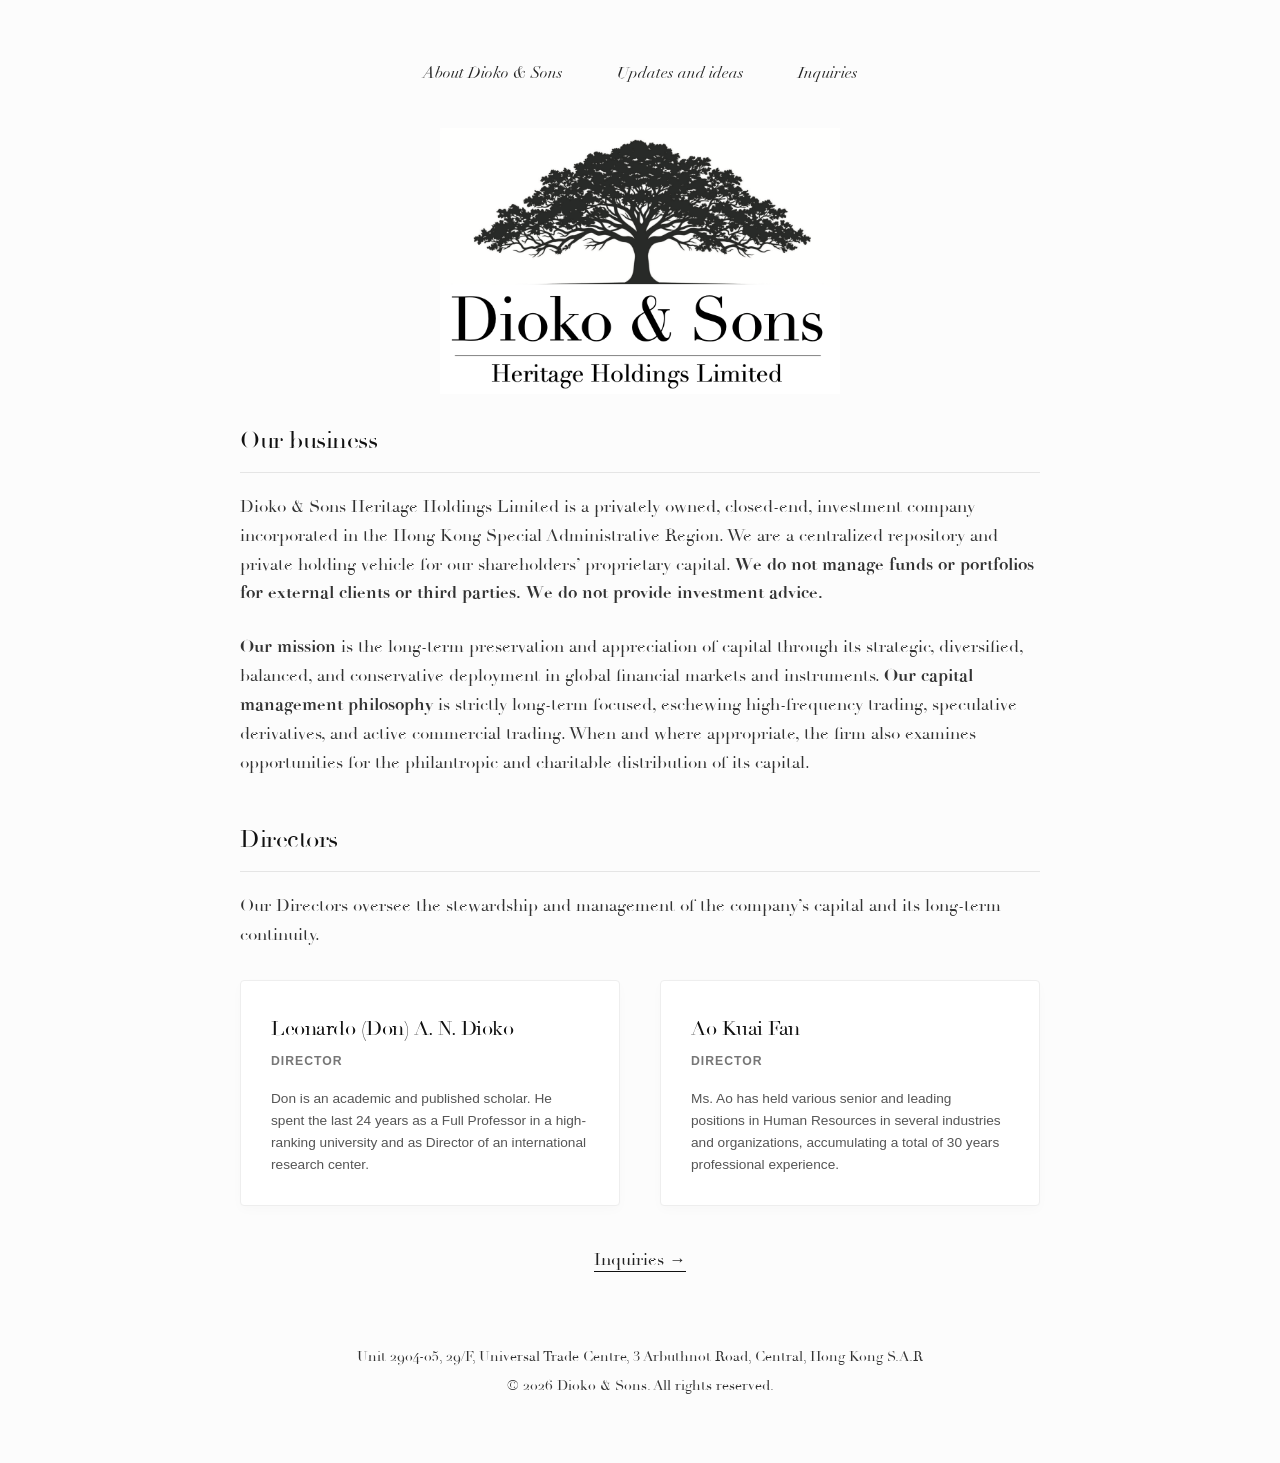
<file: index.html>
<!DOCTYPE html>
<html lang="en">
<head>
    <meta charset="UTF-8">
    <meta name="viewport" content="width=device-width, initial-scale=1.0">
    <title>Dioko &amp; Sons Heritage Holdings Limited</title>
    <link rel="stylesheet" href="style.css">
</head>
<body>

    <div class="container">
        <nav>
            <a href="index.html">About Dioko & Sons</a>
            <a href="news.html">Updates and ideas</a>
            <a href="contact.html">Inquiries</a>
        </nav>

        <header>
            <img class="company-logo" src="logo.png" alt="Company Crest Mark">
            <h1></h1>
            <p style="font-size: 1.35rem; font-style: italic; color: #666;"></p>
        </header>

        <section id="about">
            <h2>Our business</h2>
            <p>Dioko &amp; Sons Heritage Holdings Limited is a privately owned, closed-end, investment company incorporated in the Hong Kong Special Administrative Region. We are a centralized repository and private holding vehicle for our shareholders’ proprietary capital.
                <strong>We do not manage funds or portfolios for external clients or third parties. We do not provide investment advice.</strong>
            </p>
            <p><strong>Our mission</strong> is the long-term preservation and appreciation of capital through its strategic, diversified, balanced, and conservative deployment in global financial markets and instruments.
            <strong>Our capital management philosophy</strong> is strictly long-term focused, eschewing high-frequency trading, speculative derivatives, and active commercial trading. When and where appropriate, the firm also examines opportunities for the philantropic and charitable distribution of its capital.</p>
        </section>

        <section id="leadership">
            <h2>Directors</h2>
            <p>Our Directors oversee the stewardship and management of the company’s capital and its long-term continuity.</p>

            <div class="founder-grid">
                <div class="founder-card">
                    <h3>Leonardo (Don) A. N. Dioko</h3>
                    <div class="title">Director</div>
                    <p class="founder-bio">Don is an academic and published scholar. He spent the last 24 years as a Full Professor in a high-ranking university and as Director of an international research center.</p>
                </div>
                <div class="founder-card">
                    <h3>Ao Kuai Fan</h3>
                    <div class="title">Director</div>
                    <p class="founder-bio">Ms. Ao has held various senior and leading positions in Human Resources in several industries and organizations, accumulating a total of 30 years professional experience.</p>
                </div>
            </div>
        </section>

        <div style="text-align: center; margin-top: 30px;">
            <a class="contact-link" href="contact.html">Inquiries &rarr;</a>
        </div>

        <footer>
            <p>Unit 2904-05, 29/F, Universal Trade Centre, 3 Arbuthnot Road, Central, Hong Kong S.A.R</p>
            <p>&copy; 2026 Dioko &amp; Sons. All rights reserved.</p>
        </footer>
    </div>

</body>
</html>
</file>
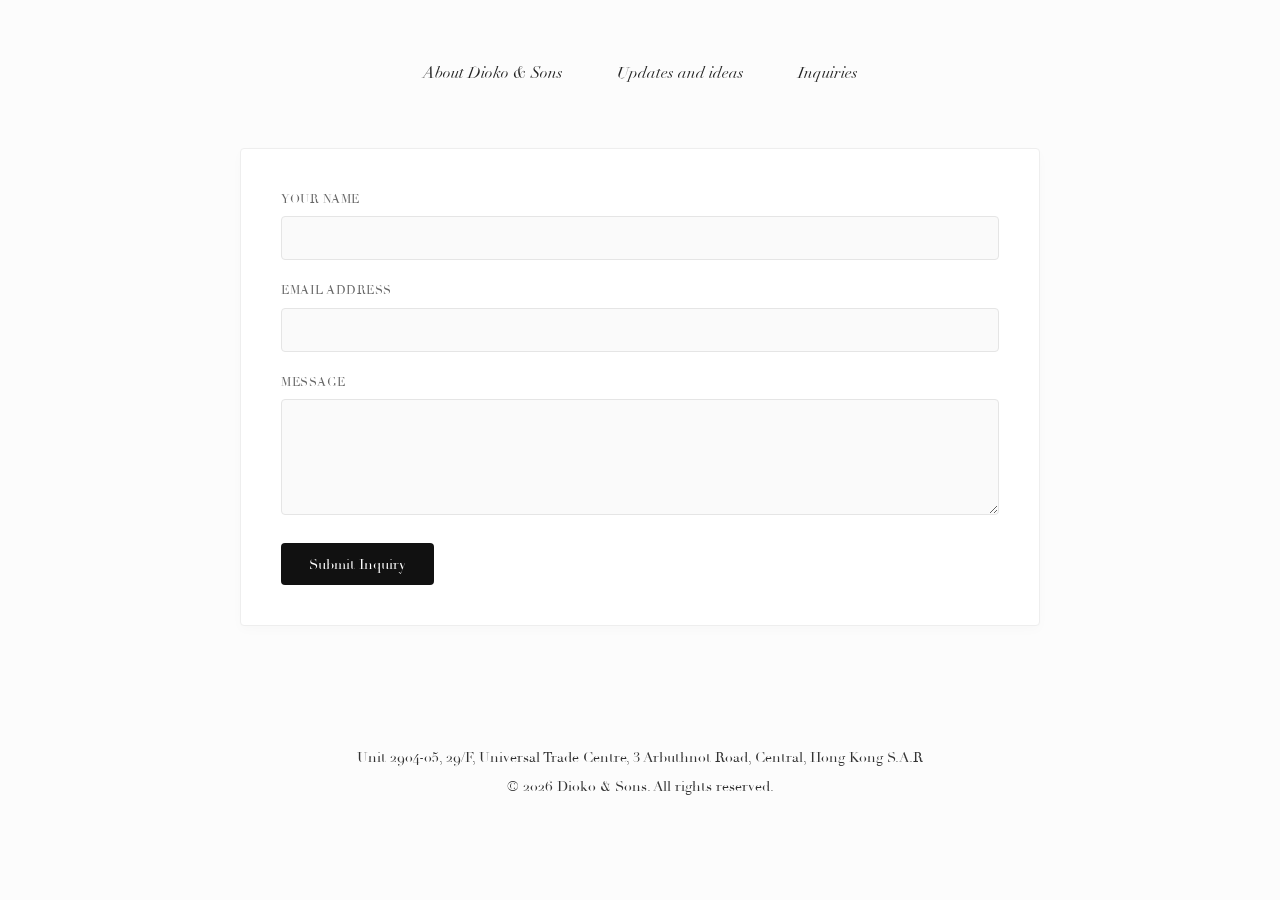
<file: contact.html>
<!DOCTYPE html>
<html lang="en">
<head>
    <meta charset="UTF-8">
    <meta name="viewport" content="width=device-width, initial-scale=1.0">
    <title>Contact | Dioko &amp; Sons</title>
    <link rel="stylesheet" href="style.css">
    <style>
        nav { margin-bottom: 60px; }
        header { margin-bottom: 40px; text-align: center; }
        h1 { font-size: 3.2rem; font-weight: 500; color: #111111; }
        p { text-align: center; }

        form {
            background: #ffffff;
            padding: 40px;
            border: 1px solid #eeeeee;
            border-radius: 4px;
            box-shadow: 0 4px 12px rgba(0,0,0,0.02);
            margin-top: 30px;
        }
        .form-group { margin-bottom: 20px; }
        label {
            display: block;
            font-size: 0.85rem;
            text-transform: uppercase;
            letter-spacing: 0.5px;
            color: #666666;
            margin-bottom: 6px;
            font-weight: 500;
        }
        input[type="text"], input[type="email"], textarea {
            width: 100%;
            padding: 12px;
            border: 1px solid #e5e5e5;
            border-radius: 4px;
            background-color: #fafafa;
            font-family: inherit;
            font-size: 1rem;
            color: #222222;
            transition: all 0.2s ease;
        }
        input:focus, textarea:focus { outline: none; border-color: #111111; background-color: #ffffff; }

        button {
            background-color: #111111;
            color: #ffffff;
            padding: 12px 28px;
            border: none;
            border-radius: 4px;
            font-size: 1rem;
            font-family: 'Didot', Didot, Georgia, serif;
            cursor: pointer;
            transition: background-color 0.2s ease;
        }
        button:hover { background-color: #333333; }

        #success-message {
            display: none;
            background: #ffffff;
            padding: 40px;
            border: 1px solid #eeeeee;
            border-radius: 4px;
            box-shadow: 0 4px 12px rgba(0,0,0,0.02);
            margin-top: 30px;
            text-align: center;
        }
        footer { margin-top: 120px; }
    </style>
</head>
<body>
    <div class="container">
        <nav>
            <a href="index.html">About Dioko & Sons</a>
            <a href="news.html">Updates and ideas</a>
            <a href="contact.html">Inquiries</a>
        </nav>
        <header>
            <h1></h1>
        </header>
        <div id="form-intro">
            <p></p>
        </div>

        <!-- PASTE YOUR NEW FORMSPREE TARGET LINK IN THE ACTION FIELD BELOW -->
        <form id="contact-form" action="https://formspree.io/f/mzdlklqv" method="POST">
            <div class="form-group">
                <label for="name">Your Name</label>
                <input type="text" id="name" name="name" required>
            </div>
            <div class="form-group">
                <label for="email">Email Address</label>
                <input type="email" id="email" name="email" required>
            </div>
            <div class="form-group">
                <label for="message">Message</label>
                <textarea id="message" name="message" rows="5" required></textarea>
            </div>

            <!-- FORMSPREE NATIVE HONEYPOT FIELD (Keeps spammers completely blocked) -->
            <div style="display: none; visibility: hidden;" aria-hidden="true">
                <input type="text" name="_gotcha" style="display: none;">
            </div>

            <button type="submit">Submit Inquiry</button>
        </form>
        
        <div id="success-message">
            <p style="margin-bottom: 0;">Thank you. Your message has been successfully transmitted, though it may take quite some time for us to get back.</p>
        </div>
        
        <footer>
            <p>Unit 2904-05, 29/F, Universal Trade Centre, 3 Arbuthnot Road, Central, Hong Kong S.A.R</p>
            <p>&copy; 2026 Dioko &amp; Sons. All rights reserved.</p>
        </footer>
    </div>

<script>
    const startTime = Date.now();

    document.getElementById('contact-form').addEventListener('submit', function(e) {
        e.preventDefault();
        
        const timeTakenInSeconds = (Date.now() - startTime) / 1000;
        
        // ANTI-SPAM TIME LOCK: Drops automated bots trying to submit instantly
        if (timeTakenInSeconds < 3.0) { 
            document.getElementById('form-intro').style.display = 'none';
            this.style.display = 'none';
            document.getElementById('success-message').style.display = 'block';
            return; 
        }

        var form = this;
        var formData = new FormData(form);

        // Formspree accepts standard AJAX Fetch requests seamlessly on free tiers
        fetch(form.action, {
            method: 'POST',
            body: formData,
            headers: {
                'Accept': 'application/json'
            }
        })
        .then(function(response) {
            if (response.ok) {
                document.getElementById('form-intro').style.display = 'none';
                form.style.display = 'none';
                document.getElementById('success-message').style.display = 'block';
            } else {
                alert('Submission failed. Please check form settings and try again.');
            }
        })
        .catch(function() { 
            alert('Submission failed. Please check your network connection.'); 
        });
    });
</script>
</body>
</html>
</file>
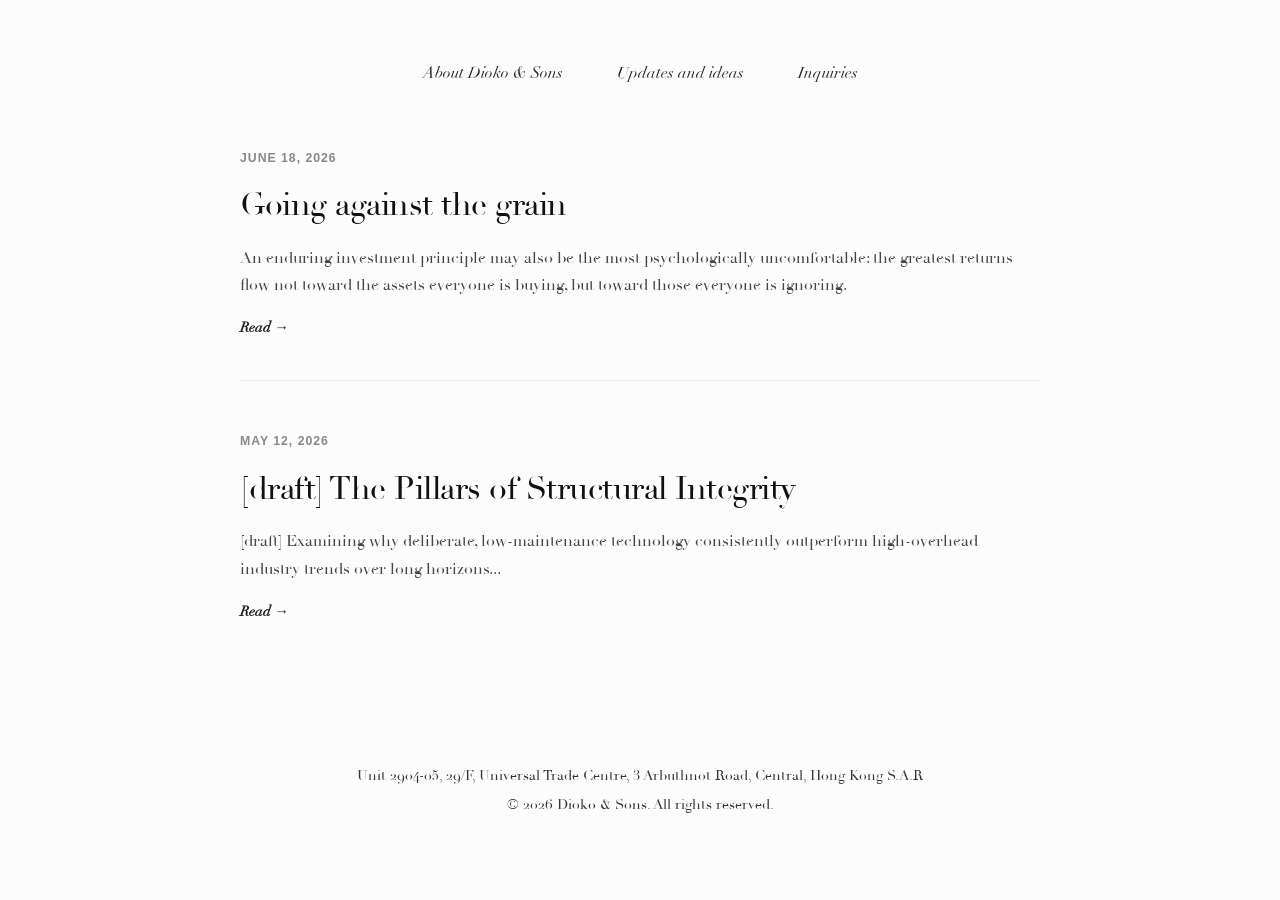
<file: news.html>
<!DOCTYPE html>
<html lang="en">
<head>
    <meta charset="UTF-8">
    <meta name="viewport" content="width=device-width, initial-scale=1.0">
    <title>Ideas Index | Dioko &amp; Sons</title>
    <link rel="stylesheet" href="style.css">
    <style>
        nav { margin-bottom: 60px; }
        header { margin-bottom: 60px; text-align: center; }
        h1 { font-size: 3.2rem; font-weight: 500; color: #111111; }
        .tagline { font-size: 1.2rem; font-style: italic; color: #666666; margin-top: 0; }

        .post-entry { margin-bottom: 50px; padding-bottom: 40px; border-bottom: 1px solid #eaeaea; }
        .post-entry:last-of-type { border-bottom: none; }

        .meta-date { font-family: -apple-system, sans-serif; font-size: 0.85rem; text-transform: uppercase; letter-spacing: 1px; color: #888888; font-weight: 600; display: block; margin-bottom: 8px; }
        .post-entry h2 { font-size: 2.2rem; font-weight: 500; margin-bottom: 12px; border-bottom: none; padding-bottom: 0; }
        .post-entry h2 a { color: #111111; text-decoration: none; }
        .post-entry h2 a:hover { text-decoration: underline; }
        .post-summary { font-size: 1.1rem; color: #444444; margin-bottom: 15px; }

        .read-more { font-size: 1rem; font-style: italic; color: #111111; text-decoration: none; font-weight: 600; }
        .read-more:hover { text-decoration: underline; }

        footer { margin-top: 100px; }

            @media (max-width: 600px) {
            h1 { font-size: 2rem; }
            .post-entry h2 { font-size: 1.5rem; }
        }
    </style>
</head>
<body>
    <div class="container">
        <nav>
            <a href="index.html">About Dioko & Sons</a>
            <a href="news.html">Updates and ideas</a>
            <a href="contact.html">Inquiries</a>
        </nav>
        <header>
            <h1></h1>
            <p class="tagline"></p>
        </header>
        <main>
            <article class="post-entry">
                <span class="meta-date">June 18, 2026</span>
                <h2><a href="posts/going-against-the-crowd.html">Going against the grain</a></h2>
                <p class="post-summary">An enduring investment principle may also be the most psychologically uncomfortable: the greatest returns flow not toward the assets everyone is buying, but toward those everyone is ignoring.</p>
                <a class="read-more" href="posts/going-against-the-crowd.html">Read &rarr;</a>
            </article>
            <article class="post-entry">
                <span class="meta-date">May 12, 2026</span>
                <h2><a href="">[draft] The Pillars of Structural Integrity</a></h2>
                <p class="post-summary">[draft] Examining why deliberate, low-maintenance technology consistently outperform high-overhead industry trends over long horizons...</p>
                <a class="read-more" href="">Read &rarr;</a>
            </article>
        </main>
        <footer>
            <p>Unit 2904-05, 29/F, Universal Trade Centre, 3 Arbuthnot Road, Central, Hong Kong S.A.R</p>
            <p>&copy; 2026 Dioko &amp; Sons. All rights reserved.</p>
        </footer>
    </div>
</body>
</html>
</file>
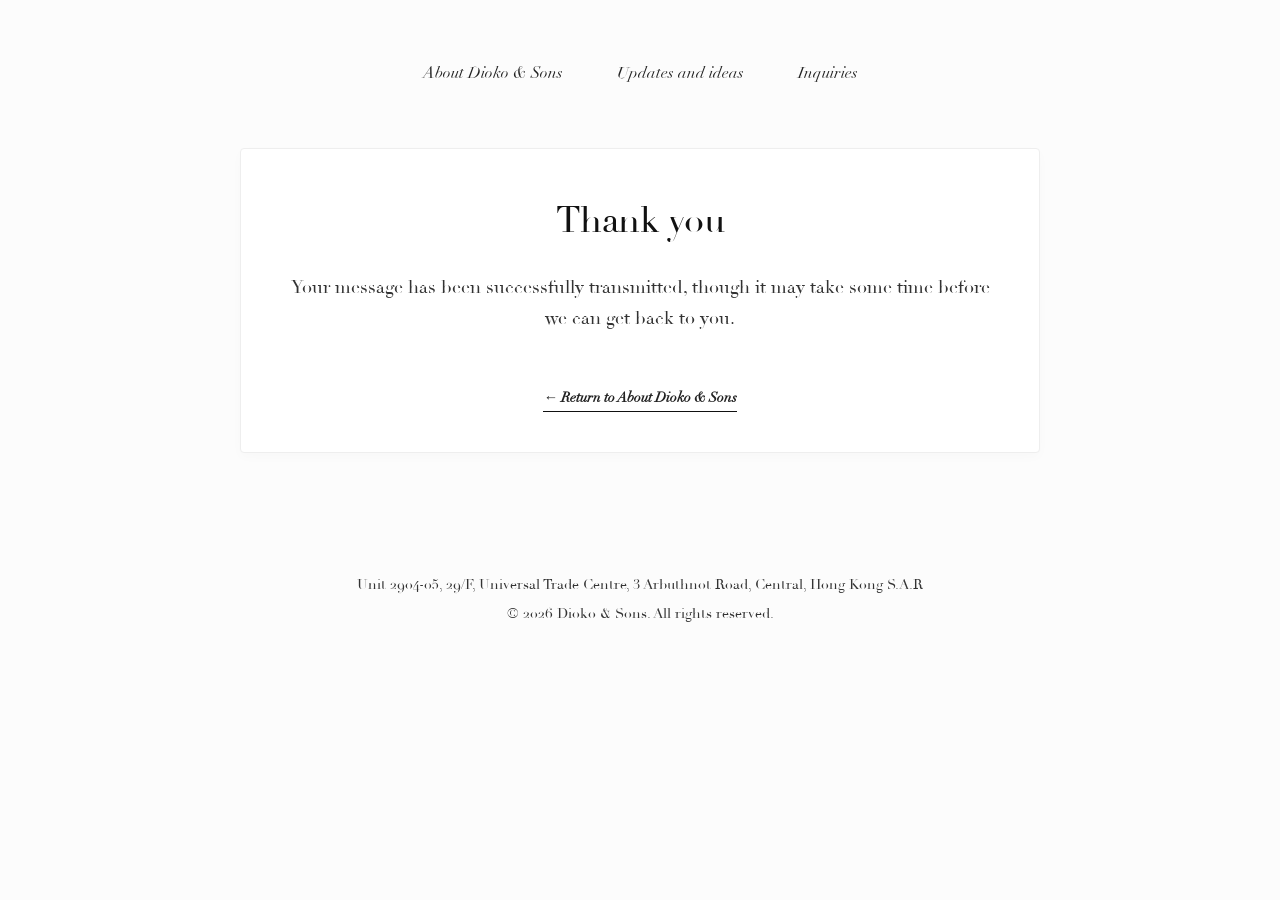
<file: thank-you.html>
<!DOCTYPE html>
<html lang="en">
<head>
    <meta charset="UTF-8">
    <meta name="viewport" content="width=device-width, initial-scale=1.0">
    <title>Inquiry Received | Dioko &amp; Sons</title>
    <link rel="stylesheet" href="style.css">
    <style>
        nav { margin-bottom: 60px; }

        /* Boxed thank-you message — preserved exactly */
        .message-box {
            background: #ffffff;
            padding: 40px;
            border: 1px solid #eeeeee;
            border-radius: 4px;
            box-shadow: 0 4px 12px rgba(0,0,0,0.02);
            margin-top: 30px;
            text-align: center;
        }

        header { margin-bottom: 20px; text-align: center; }
        h1 { font-size: 2.5rem; font-weight: 500; color: #111111; }
        p { font-size: 1.25rem; color: #333333; line-height: 1.75; }

        .return-link {
            font-size: 1rem;
            font-style: italic;
            color: #111111;
            text-decoration: none;
            font-weight: 600;
            display: inline-block;
            border-bottom: 1px solid #111111;
            margin-top: 25px;
            padding-bottom: 1px;
        }
        .return-link:hover { opacity: 0.7; }

        footer { margin-top: 120px; }
    </style>
</head>
<body>

    <div class="container">
        <nav>
            <a href="index.html">About Dioko & Sons</a>
            <a href="news.html">Updates and ideas</a>
            <a href="contact.html">Inquiries</a>
        </nav>

        <div class="message-box">
            <header>
                <h1>Thank you</h1>
            </header>
            <p>Your message has been successfully transmitted, though it may take some time before we can get back to you.</p>
            <a class="return-link" href="index.html">&larr; Return to About Dioko & Sons</a>
        </div>

        <footer>
            <p>Unit 2904-05, 29/F, Universal Trade Centre, 3 Arbuthnot Road, Central, Hong Kong S.A.R</p>
            <p>&copy; 2026 Dioko &amp; Sons. All rights reserved.</p>
        </footer>
    </div>

</body>
</html>
</file>
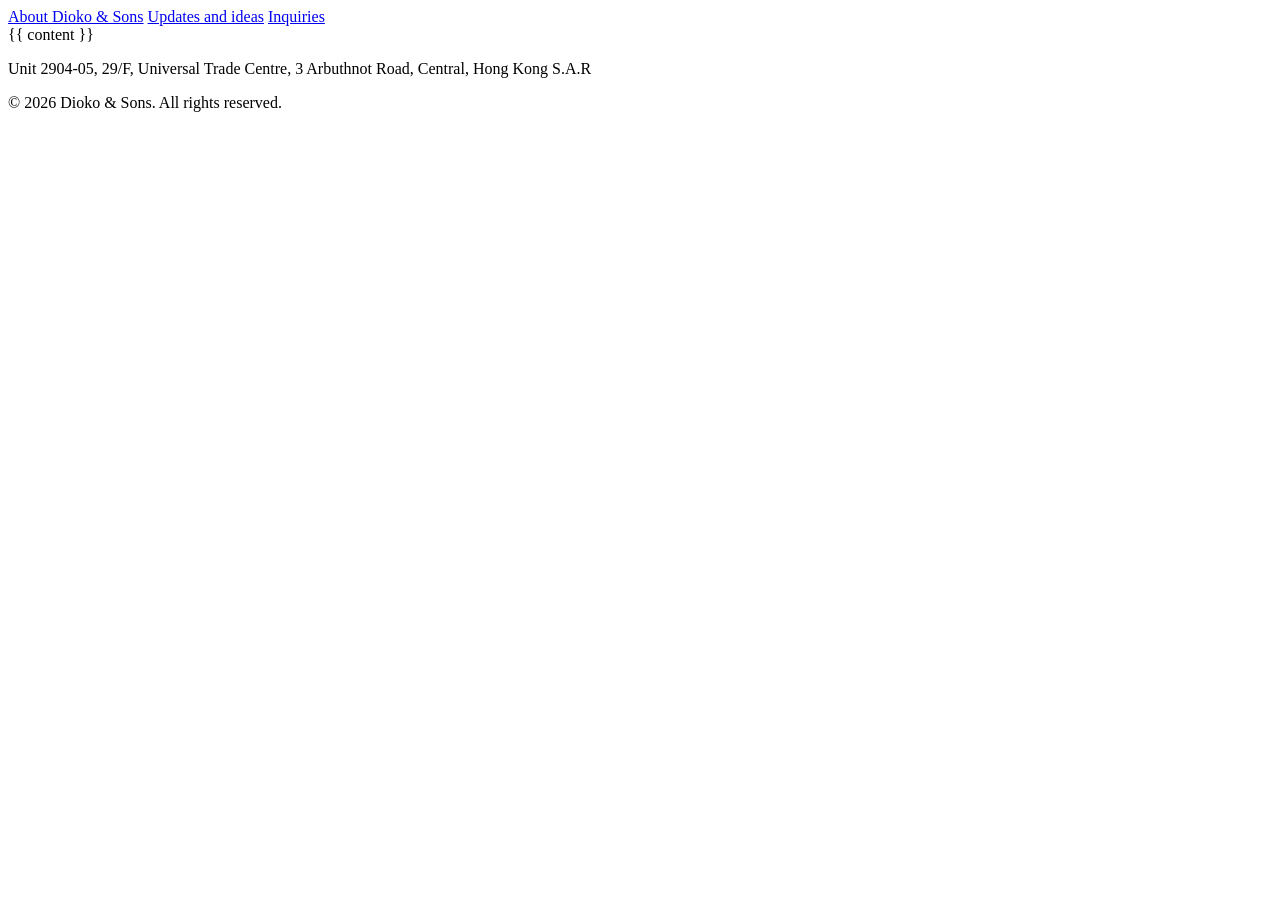
<file: _layouts/default.html>
<!DOCTYPE html>
<html lang="en">
<head>
    <!-- Put your standard font links and shared CSS styling here -->
</head>
<body>
    <div class="container">
        <!-- 1. Your Navigation code written ONCE -->
        <nav>
            <a href="/index.html">About Dioko & Sons</a>
            <a href="/news.html">Updates and ideas</a>
            <a href="/contact.html">Inquiries</a>
        </nav>

        <!-- 2. This code automatically injects your unique page content -->
        {{ content }}

        <!-- 3. Your Footer code written ONCE -->
        <footer>
            <p>Unit 2904-05, 29/F, Universal Trade Centre, 3 Arbuthnot Road, Central, Hong Kong S.A.R</p>
            <p>&copy; 2026 Dioko & Sons. All rights reserved.</p>
        </footer>
    </div>
</body>
</html>
</file>
<file: style.css>
@font-face {
    font-family: 'Didot';
    src: url('fonts/Didot-01.woff2') format('woff2');
    font-weight: 400;
    font-style: normal;
    font-display: block;
}
@font-face {
    font-family: 'Didot';
    src: url('fonts/Didot-Italic-02.woff2') format('woff2');
    font-weight: 400;
    font-style: italic;
    font-display: block;
}
@font-face {
    font-family: 'Didot';
    src: url('fonts/Didot-Bold-03.woff2') format('woff2');
    font-weight: 700;
    font-style: normal;
    font-display: block;
}

* { margin: 0; padding: 0; box-sizing: border-box; }

html { font-size: 90%; }

body {
    font-family: 'Didot', Didot, Georgia, serif;
    color: #222222;
    background-color: #fcfcfc;
    line-height: 1.75;
    padding: 0 20px;
}

.container { max-width: 800px; margin: 0 auto; padding: 60px 0; }

/* Navigation */
nav { text-align: center; margin-bottom: 40px; font-size: 1.1rem; letter-spacing: 0px; }
nav a { color: #555555; text-decoration: none; margin: 0 25px; font-style: italic; transition: color 0.2s ease; }
nav a:hover { color: #111111; text-decoration: underline; }

header { margin-bottom: 10px; text-align: center; }

/* Logo */
.company-logo {
    width: 100%;
    max-width: 400px;
    height: auto;
    display: block;
    margin: 0 auto 5px auto;
}

h1, h2, h3 { font-weight: 500; color: #111111; letter-spacing: -0.5px; }
h1 { font-size: 3.0rem; margin-bottom: 20px; }
h2 { font-size: 1.7rem; margin-bottom: 20px; border-bottom: 1px solid #e5e5e5; padding-bottom: 10px; }
p { font-size: 1.15rem; margin-bottom: 25px; color: #333333; }

section { margin-bottom: 40px; }

/* Directors grid */
.founder-grid { display: grid; grid-template-columns: repeat(auto-fit, minmax(250px, 1fr)); gap: 40px; margin-top: 30px; }
.founder-card { background: #ffffff; padding: 30px; border: 1px solid #eeeeee; border-radius: 4px; box-shadow: 0 4px 12px rgba(0,0,0,0.02); }
.founder-card h3 { font-size: 1.4rem; margin-bottom: 5px; }
.title { font-family: -apple-system, BlinkMacSystemFont, "Segoe UI", Roboto, sans-serif; font-size: 0.85rem; text-transform: uppercase; letter-spacing: 1px; color: #777777; margin-bottom: 15px; font-weight: 600; }
.founder-bio { font-family: -apple-system, BlinkMacSystemFont, "Segoe UI", Roboto, Helvetica, Arial, sans-serif; font-size: 0.95rem; margin: 0; color: #555555; line-height: 1.6; }

/* Contact link */
.contact-link { text-align: center; color: #111111; text-decoration: none; border-bottom: 1px solid #111111; padding-bottom: 1px; font-size: 1.15rem; font-family: 'Didot', Didot, Georgia, serif; }
.contact-link:hover { opacity: 0.7; }

footer { text-align: center; color: #999999; margin-top: 70px; }
footer p { font-size: 0.95rem; margin-bottom: 5px; }

/* News / article links */
.news-container a,
article h3 a,
.article-link { color: #111111; text-decoration: none; transition: color 0.2s ease; }
.news-container a:hover,
article h3 a:hover,
.article-link:hover { color: #555555; text-decoration: underline; }

/* Contact form */
.contact-form { max-width: 500px; margin: 40px auto 0 auto; text-align: left; }
.form-group { margin-bottom: 25px; }
.form-control {
    width: 100%;
    padding: 12px 15px;
    font-family: -apple-system, BlinkMacSystemFont, "Segoe UI", Roboto, sans-serif;
    font-size: 0.95rem;
    color: #333333;
    background: #ffffff;
    border: 1px solid #eeeeee;
    border-radius: 4px;
    box-shadow: 0 4px 12px rgba(0,0,0,0.02);
    transition: border-color 0.2s ease;
}
.form-control:focus { outline: none; border-color: #111111; }
.btn-submit {
    width: 100%;
    padding: 14px;
    background-color: #111111;
    color: #ffffff;
    border: none;
    border-radius: 4px;
    font-family: 'Didot', Didot, Georgia, serif;
    font-size: 1.15rem;
    cursor: pointer;
    transition: opacity 0.2s ease;
}
.btn-submit:hover { opacity: 0.85; }

/* Master link reset */
a, a:visited, a:link, a:active { color: inherit !important; text-decoration: none !important; }
nav a:hover { color: #111111 !important; text-decoration: underline !important; }
.contact-link:hover { opacity: 0.7 !important; }

/* Mobile responsive */
@media (max-width: 600px) {
    nav { font-size: 0.95rem; }
    nav a { margin: 0 10px; }
    h1 { font-size: 2rem; }
    h2 { font-size: 1.4rem; }
    p { font-size: 1.05rem; }
    .founder-grid { grid-template-columns: 1fr; gap: 20px; }
}
</file>
